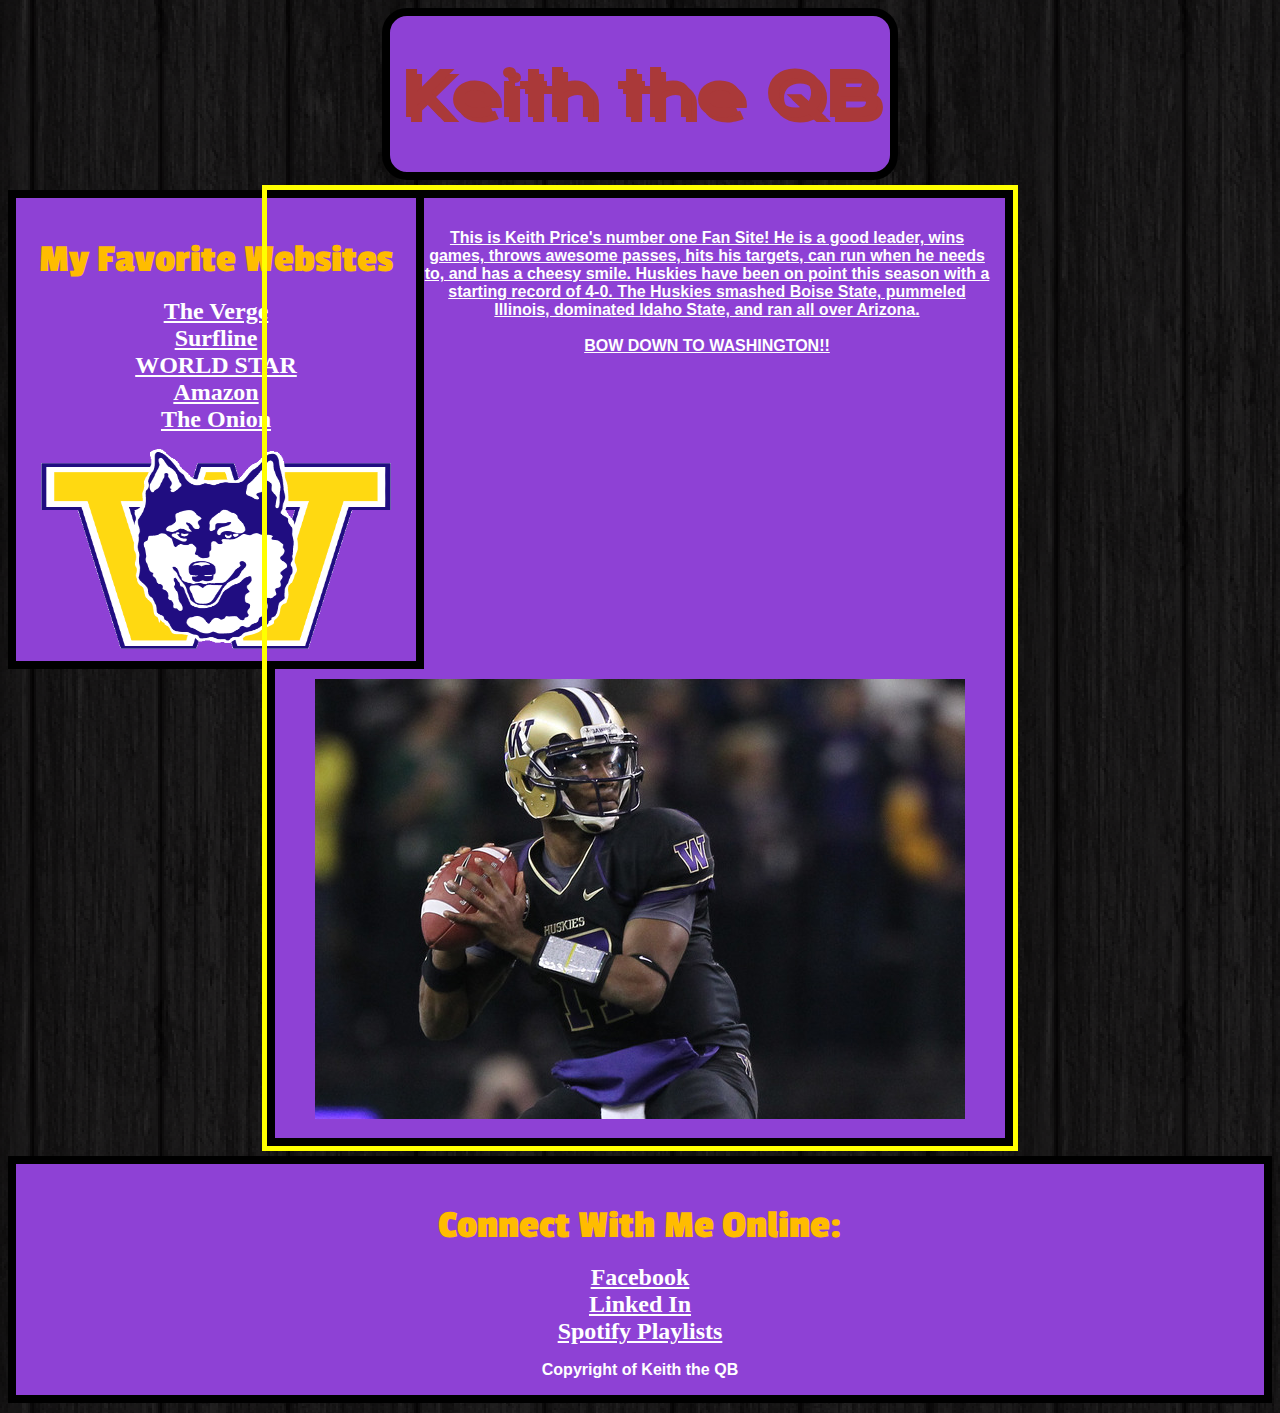
<file: introToCss.html>
<!DOCTYPE html>
	<head> 
		<title> Keith the QB  </title>
		<link rel="stylesheet" type="text/css" href="test.css" />
		<link href='http://fonts.googleapis.com/css?family=Passion+One' rel='stylesheet' type='text/css'>
		<link href="https://fonts.googleapis.com/css2?family=Krona+One&display=swap" rel="stylesheet" tpye='text/css'>
	</head>

	<body>
		<div id = "Header" class='s1'>
			<h1> Keith the QB </h1>
		</div>
		
		<div id = "LeftNav" class='s1'>
			<h3> My Favorite Websites </h3>
			<ul>
				<li><a href="https://www.theverge.com">The Verge</a></li>
				<li><a href="https://www.surfline.com">Surfline</a></li>
				<li><a href="https://www.worldstarhiphop">WORLD STAR</a></li>
				<li><a href="https://www.amazon.com">Amazon</a></li>
				<li><a href="https://www.theonion.com">The Onion</a></li>
			</ul>
			<img src="icon.gif" width="350px" height="200px">
		</div>
		
		<div id = "Content" class='s1'>
			<p> This is Keith Price's number one Fan Site! He is a good leader, wins games, throws awesome passes, hits his targets, can run when he needs to, and has a cheesy smile. Huskies have been on point this season with a starting record of 4-0. The Huskies smashed Boise State, pummeled Illinois, dominated Idaho State, and ran all over Arizona. <br /><br /> <span id="bow">Bow Down to Washington!!</span></p>
			<img src="price.jpg">
		</div>
		
		<div id = "Footer" class='s1'>
			<h3>Connect With Me Online:</h3>
			<ul>
				<li><a href="https://www.Facebook.com">Facebook</a></li>
				<li><a href="https://www.Linkedin.com">Linked In</a></li>
				<li><a href="https://www.Spotify.com">Spotify Playlists</a></li>
			</ul>
			<p>Copyright of Keith the QB</p>
		</div>

	</body>

</html>
</file>
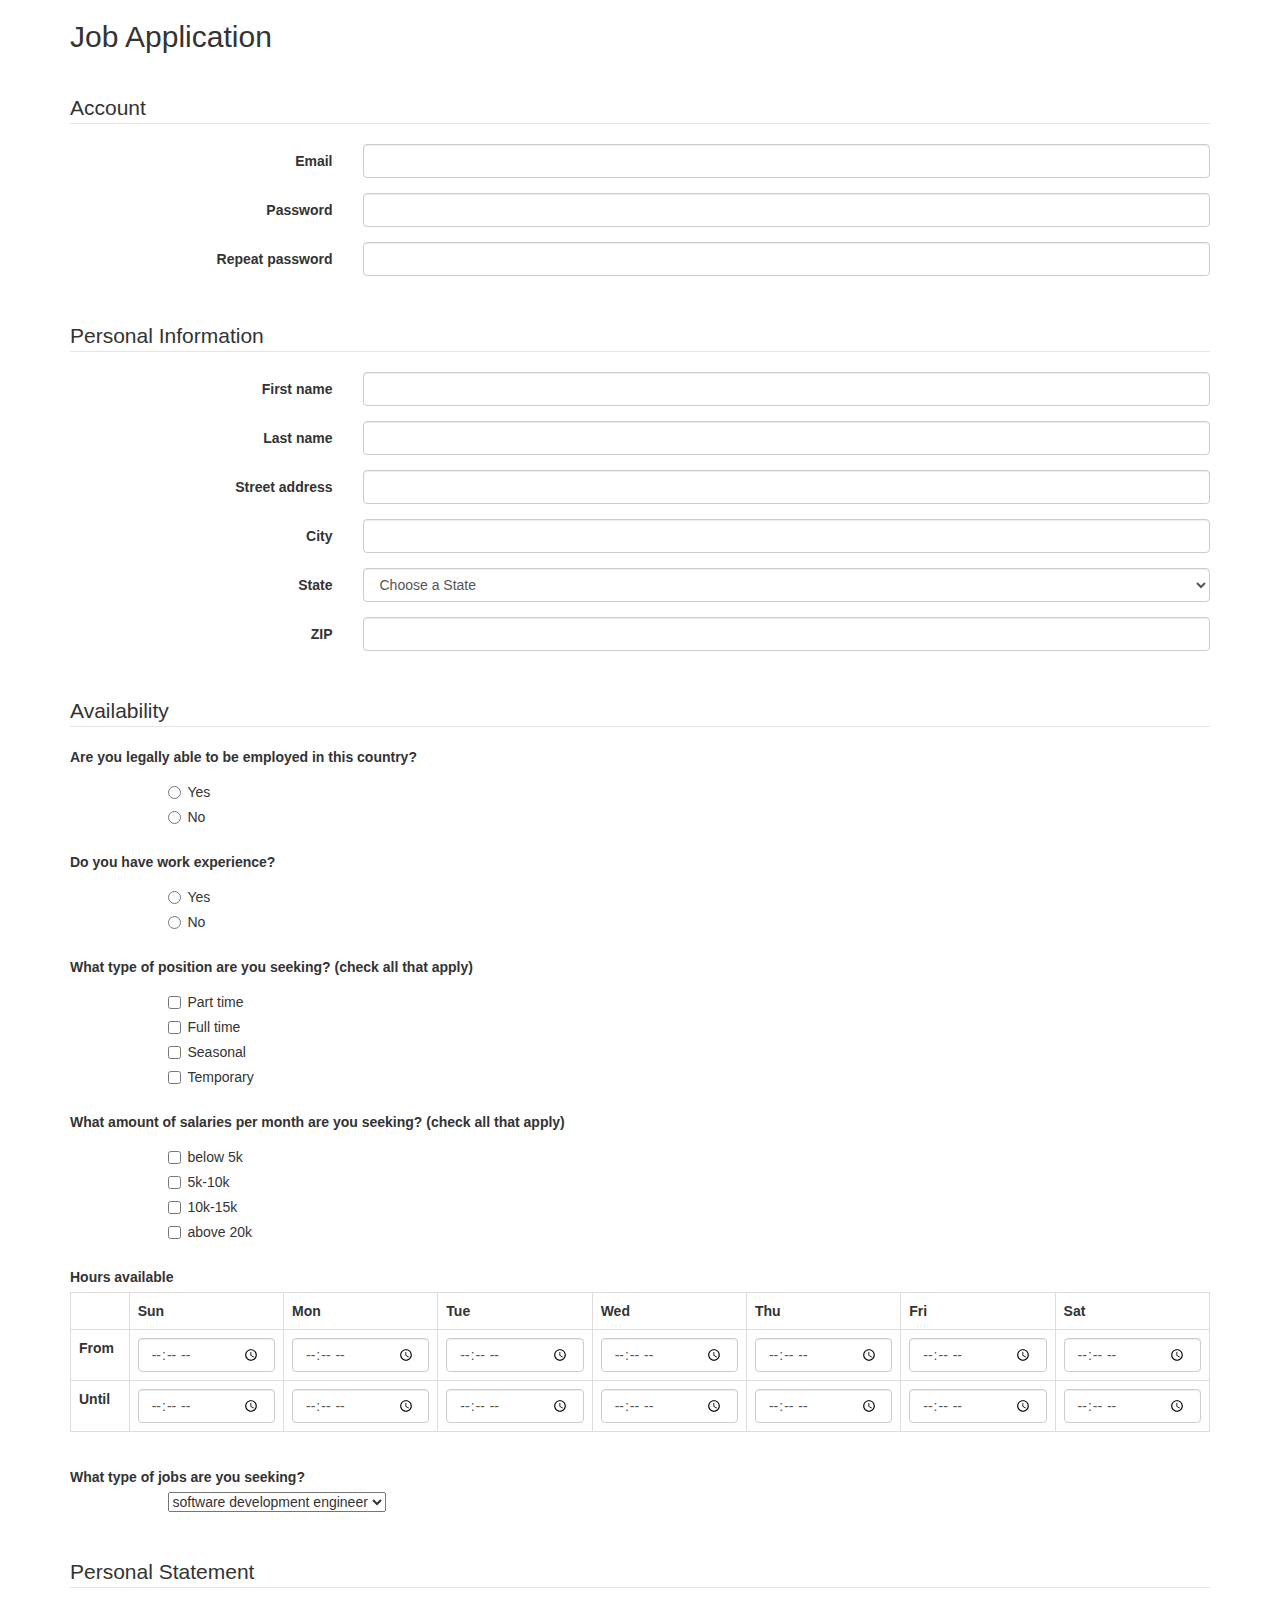
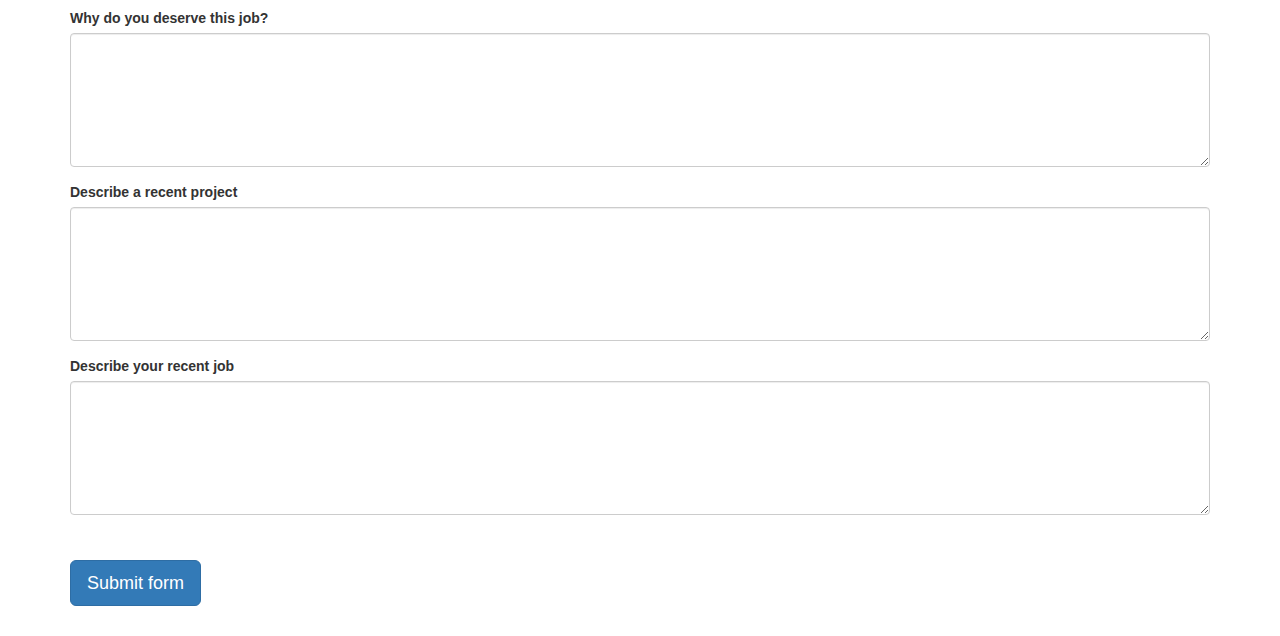
<file: jobApplicationForm.html>
<!DOCTYPE html>
<html>
<head>
	<meta charset="utf-8">
	<meta name="viewport" content="width=device-width, initial-scale=1.0">
	<title>Job Application</title>
	<link href="http://netdna.bootstrapcdn.com/bootstrap/3.0.0/css/bootstrap.min.css" rel="stylesheet">
</head>
<body>
<div class="container">

<h2>Job Application</h2>
<p>&nbsp;</p>

<form
  action="https://formspree.io/f/liuyixuan1999@outlook.com"
  method="POST"
>

	<fieldset class="form-horizontal" >
		<legend>Account</legend>
		<div class="form-group">
			<label class="col-sm-3 control-label">Email</label>
			<div class="col-sm-9">
				<input class="form-control" type="text" name="email">
			</div>
		</div>
		<div class="form-group">
			<label class="col-sm-3 control-label">Password</label>
			<div class="col-sm-9">
				<input class="form-control" type="password" name="password">
			</div>
		</div>
		<div class="form-group">
			<label class="col-sm-3 control-label">Repeat password</label>
			<div class="col-sm-9">
				<input class="form-control" type="password" name="repeat_password">
			</div>
		</div>
	</fieldset>

	<p>&nbsp;</p>

	<fieldset class="form-horizontal" >
		<legend>Personal Information</legend>
		<div class="form-group">
			<label class="col-sm-3 control-label">First name</label>
			<div class="col-sm-9">
				<input class="form-control" type="text" name="firstname">
			</div>
		</div>
		<div class="form-group">
			<label class="col-sm-3 control-label">Last name</label>
			<div class="col-sm-9">
				<input class="form-control" type="text" name="lastname">
			</div>
		</div>
		<div class="form-group">
			<label class="col-sm-3 control-label">Street address</label>
			<div class="col-sm-9">
				<input class="form-control" type="text" name="street">
			</div>
		</div>
		<div class="form-group">
			<label class="col-sm-3 control-label">City</label>
			<div class="col-sm-9">
				<input class="form-control" type="text" name="city">
			</div>
		</div>
		<div class="form-group">
			<label class="col-sm-3 control-label">State</label>
			<div class="col-sm-9">
				<select class="form-control" name="state">
					<option value="" selected="true">Choose a State</option>
					<option value="AL">Alabama</option>
					<option value="AK">Alaska</option>
					<option value="AZ">Arizona</option>
					<option value="AR">Arkansas</option>
					<option value="CA">California</option>
					<option value="CO">Colorado</option>
					<option value="CT">Connecticut</option>
					<option value="DE">Delaware</option>
					<option value="DC">District of Columbia</option>
					<option value="FL">Florida</option>
					<option value="GA">Georgia</option>
					<option value="HI">Hawaii</option>
					<option value="ID">Idaho</option>
					<option value="IL">Illinois</option>
					<option value="IN">Indiana</option>
					<option value="IA">Iowa</option>
					<option value="KS">Kansas</option>
					<option value="KY">Kentucky</option>
					<option value="LA">Louisiana</option>
					<option value="ME">Maine</option>
					<option value="MD">Maryland</option>
					<option value="MA">Massachusetts</option>
					<option value="MI">Michigan</option>
					<option value="MN">Minnesota</option>
					<option value="MS">Mississippi</option>
					<option value="MO">Missouri</option>
					<option value="MT">Montana</option>
					<option value="NE">Nebraska</option>
					<option value="NV">Nevada</option>
					<option value="NH">New Hampshire</option>
					<option value="NJ">New Jersey</option>
					<option value="NM">New Mexico</option>
					<option value="NY">New York</option>
					<option value="NC">North Carolina</option>
					<option value="ND">North Dakota</option>
					<option value="OH">Ohio</option>
					<option value="OK">Oklahoma</option>
					<option value="OR">Oregon</option>
					<option value="PA">Pennsylvania</option>
					<option value="RI">Rhode Island</option>
					<option value="SC">South Carolina</option>
					<option value="SD">South Dakota</option>
					<option value="TN">Tennessee</option>
					<option value="TX">Texas</option>
					<option value="UT">Utah</option>
					<option value="VT">Vermont</option>
					<option value="VA">Virginia</option>
					<option value="WA">Washington</option>
					<option value="WV">West Virginia</option>
					<option value="WI">Wisconsin</option>
					<option value="WY">Wyoming</option>
				</select>
			</div>
		</div>
		<div class="form-group">
			<label class="col-sm-3 control-label">ZIP</label>
			<div class="col-sm-9">
				<input class="form-control" type="text" name="zip">
			</div>
		</div>
	</fieldset>

	<p>&nbsp;</p>

	<fieldset>
		<legend>Availability</legend>
		<div class="form-group row">
			<label class="col-sm-12 control-label">Are you legally able to be employed in this country?</label>
			<div class="col-sm-offset-1 col-sm-11">
				<div class="radio">
					<label>
						<input type="radio" name="legal" value="yes">Yes
					</label>
				</div>
				<div class="radio">
					<label>
						<input type="radio" name="legal" value="no">No
					</label>
				</div>
			</div>
		</div>
		<div class="form-group row">
			<label class="col-sm-12 control-label">Do you have work experience?</label>
			<div class="col-sm-offset-1 col-sm-11">
				<div class="radio">
					<label>
						<input type="radio" name="exp" value="yes">Yes
					</label>
				</div>
				<div class="radio">
					<label>
						<input type="radio" name="exp" value="no">No
					</label>
				</div>
			</div>
		</div>
		<div class="form-group row">
			<label class="col-sm-12 control-label">What type of position are you seeking? (check all that apply)</label>
			<div class="col-sm-offset-1 col-sm-11">
				<div class="checkbox">
					<label>
						<input type="checkbox" name="position_pt" value="parttime">
						Part time
					</label>
				</div>
				<div class="checkbox">
					<label>
						<input type="checkbox" name="position_ft" value="fulltime">
						Full time
					</label>
				</div>
				<div class="checkbox">
					<label>
						<input type="checkbox" name="position_sl" value="seasonal">
						Seasonal
					</label>
				</div>
				<div class="checkbox">
					<label>
						<input type="checkbox" name="position_tp" value="temporary">
						Temporary
					</label>
				</div>
			</div>
		</div>
		<div class="form-group row">
			<label class="col-sm-12 control-label">What amount of salaries per month are you seeking? (check all that apply)</label>
			<div class="col-sm-offset-1 col-sm-11">
				<div class="checkbox">
					<label>
						<input type="checkbox" name="salary" value="below5k">
						below 5k
					</label>
				</div>
				<div class="checkbox">
					<label>
						<input type="checkbox" name="salary" value="5k-10k">
						5k-10k
					</label>
				</div>
				<div class="checkbox">
					<label>
						<input type="checkbox" name="salary" value="10k-15k">
						10k-15k
					</label>
				</div>
				<div class="checkbox">
					<label>
						<input type="checkbox" name="salary" value="above20k">
						above 20k
					</label>
				</div>
			</div>
		</div>
		<div class="form-group row">
			<label class="col-sm-12 control-label">Hours available</label>
			<div class="col-sm-12">
				<table class="table table-bordered">
					<tr>
						<td></td>
						<th>Sun</th>
						<th>Mon</th>
						<th>Tue</th>
						<th>Wed</th>
						<th>Thu</th>
						<th>Fri</th>
						<th>Sat</th>
					</tr>
					<tr>
						<th>From</th>
						<td><input class="form-control" type="time" name="su_from"></td>
						<td><input class="form-control" type="time" name="mo_from"></td>
						<td><input class="form-control" type="time" name="tu_from"></td>
						<td><input class="form-control" type="time" name="we_from"></td>
						<td><input class="form-control" type="time" name="th_from"></td>
						<td><input class="form-control" type="time" name="fr_from"></td>
						<td><input class="form-control" type="time" name="sa_from"></td>
					</tr>
					<tr>
						<th>Until</th>
						<td><input class="form-control" type="time" name="su_until"></td>
						<td><input class="form-control" type="time" name="mo_until"></td>
						<td><input class="form-control" type="time" name="tu_until"></td>
						<td><input class="form-control" type="time" name="we_until"></td>
						<td><input class="form-control" type="time" name="th_until"></td>
						<td><input class="form-control" type="time" name="fr_until"></td>
						<td><input class="form-control" type="time" name="sa_until"></td>
					</tr>
				</table>
			</div>
		</div>
		<div class="form-group row">
			<label class="col-sm-12 control-label">What type of jobs are you seeking?</label>
			<div class="col-sm-offset-1 col-sm-11">
				<select class='option' name="jbs"> <option value="SDE">software development engineer</option> <option value="DS">data scientist</option> <option value="BS">business analyst</option> <option value="MLE">machine learning engineer</option> </select>
			</div>
		</div>
	</fieldset>

	<p>&nbsp;</p>

	<fieldset>
		<legend>Personal Statement</legend>
		<div class="form-group">
			<label class="control-label">Why do you deserve this job?</label>
			<textarea class="form-control" name="deserve" rows="6"></textarea>
		</div>
		<div class="form-group">
			<label class="control-label">Describe a recent project</label>
			<textarea class="form-control" name="project" rows="6"></textarea>
		</div>
		<div class="form-group">
			<label class="control-label">Describe your recent job</label>
			<textarea class="form-control" name="recentjob" rows="6"></textarea>
		</div>
	</fieldset>

	<p>&nbsp;</p>

	<input class="btn btn-primary btn-lg" type="submit" value="Submit form">

	<p>&nbsp;</p>

</form>
</div><!-- close .container -->
</body>
</html>
</file>
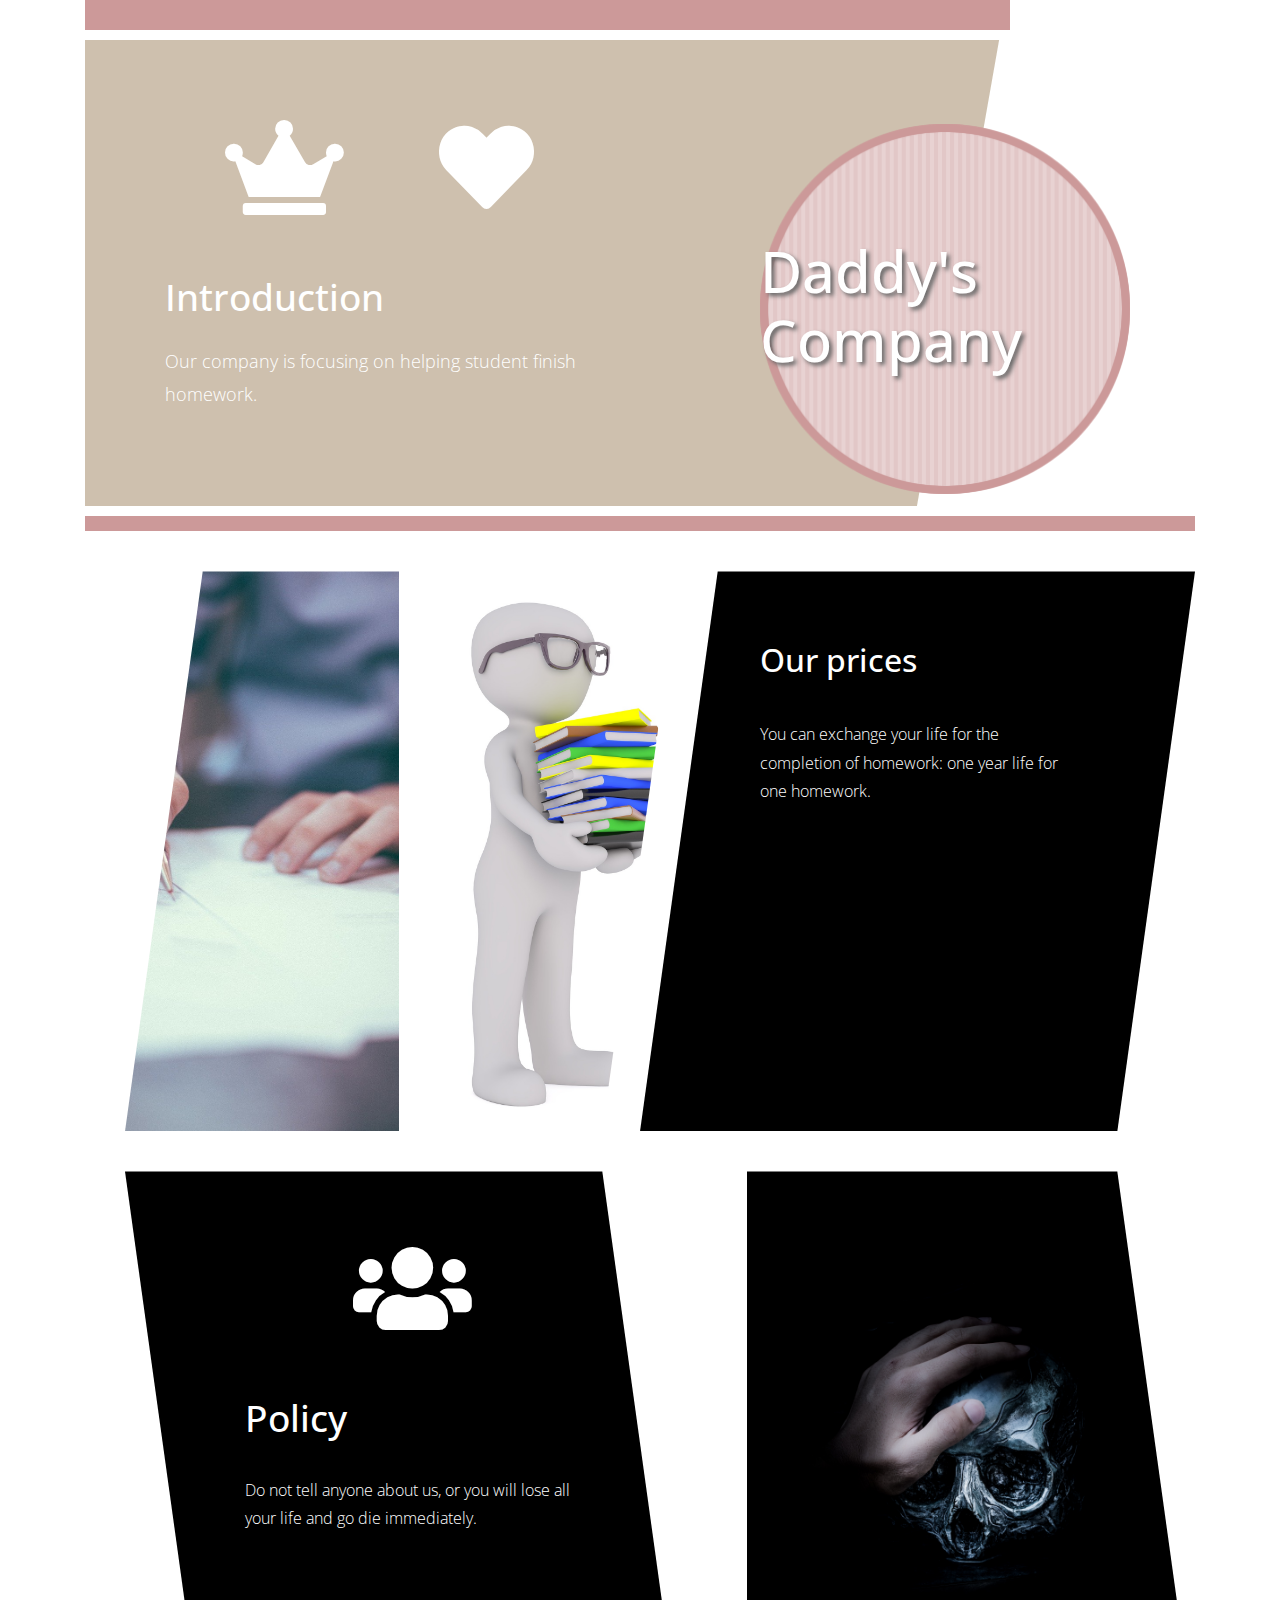
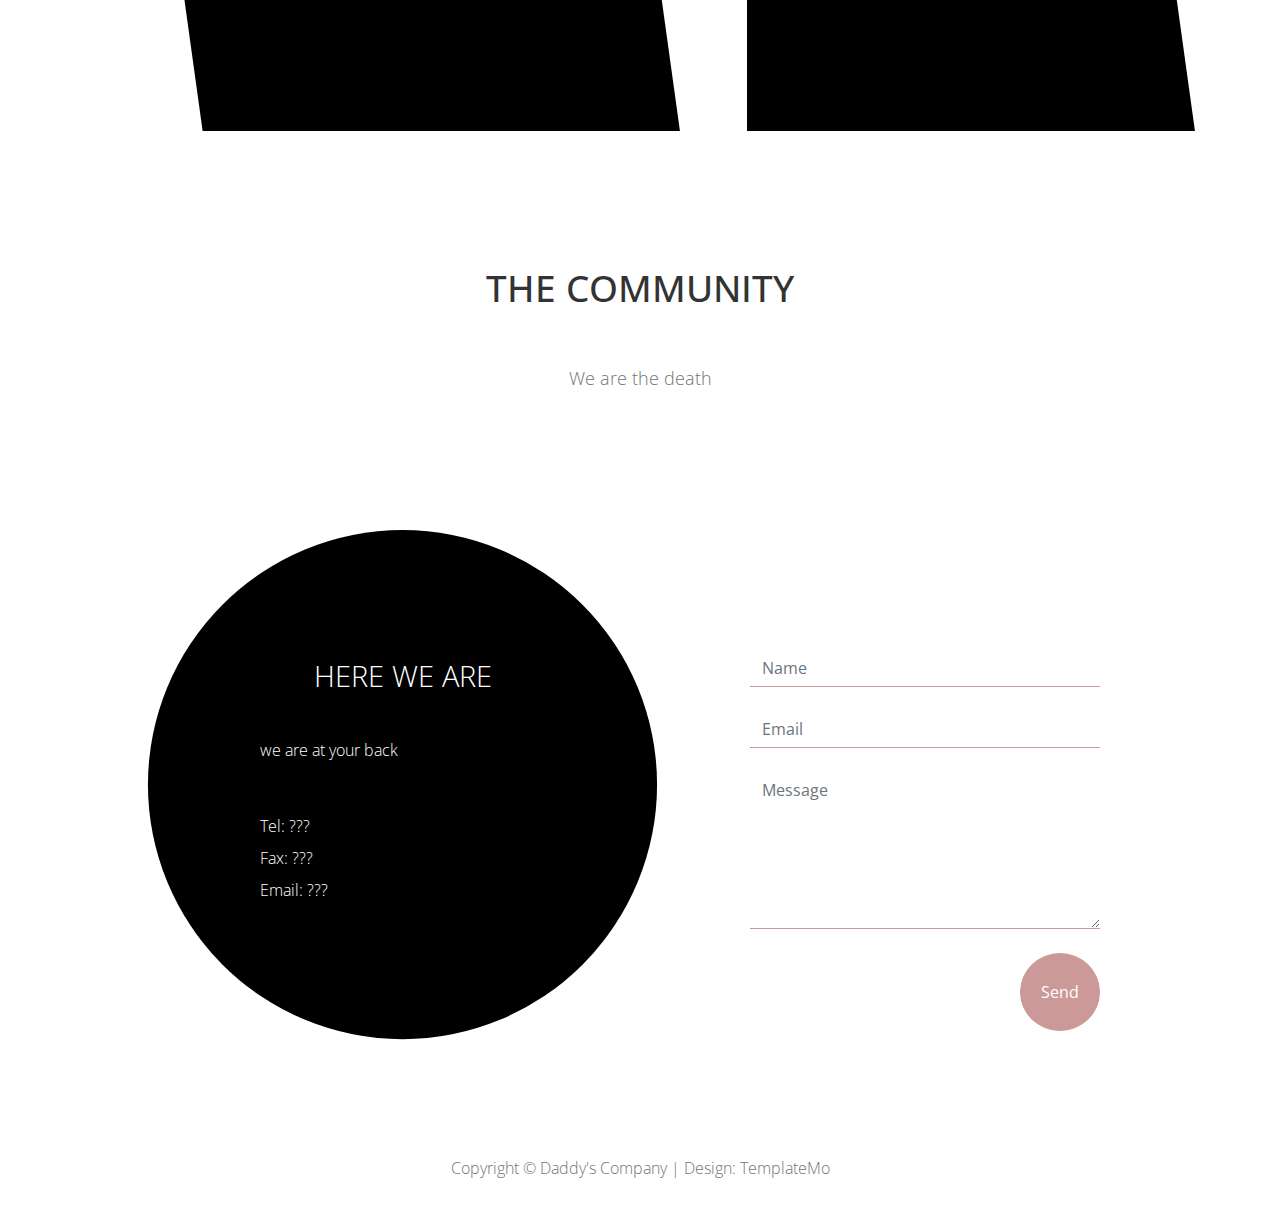
<file: myFunSite.html>
<!DOCTYPE html>
<html lang="en">

<head>
  <meta charset="utf-8">
  <meta name="viewport" content="width=device-width, initial-scale=1">

  <title>Beauty HTML5 Template</title>
<!-- 

Beauty Template

http://www.templatemo.com/tm-519-beauty

-->
  <script>
    // detect IE8 and above, and edge
    if (document.documentMode || /Edge/.test(navigator.userAgent)) {
        alert('Please use Chrome or Firefox for best browsing experience!');
    }
  </script>

  <!-- load CSS -->
  <link rel="stylesheet" href="https://fonts.googleapis.com/css?family=Open+Sans:300,400">  <!-- Google web font "Open Sans" -->
  <link rel="stylesheet" href="css/bootstrap.min.css">                                      <!-- https://getbootstrap.com/ -->
  <link rel="stylesheet" href="css/fontawesome-all.min.css">                                <!-- Font awesome -->
  <link rel="stylesheet" href="slick/slick.css">
  <link rel="stylesheet" href="slick/slick-theme.css">
  <link rel="stylesheet" href="css/templatemo-style.css">                                     <!-- Templatemo style -->

</head>

<body>

  <!-- Loader -->
  <div id="loader-wrapper">
    <div id="loader"></div>
    <div class="loader-section section-left"></div>
    <div class="loader-section section-right"></div>
  </div>

  <div class="container">
    <div class="tm-top-bar"></div>

    <!-- Welcome section -->
    <section class="tm-welcome">

      <div class="tm-welcome-left">
        <!-- Logo -->
        <div class="tm-logo">
          <h1 class="tm-site-name">Daddy's Company</h1>
        </div>
        <div class="tm-welcome-content">
          <!-- fa icons -->
          <div class="tm-welcome-icons-container">
            <i class="fas fa-crown fa-5x tm-welcome-icon"></i>
            <i class="fas fa-heart fa-5x tm-welcome-icon"></i>
          </div>

          <h2 class="tm-mb-25">Introduction</h2>
          <p class="tm-font-big"> Our company is focusing on helping student finish homework.</p>
        </div>
      </div>
      <div class="tm-welcome-right"></div>

    </section>
    <div class="tm-bar-2"></div>

    <section class="row tm-section-mb tm-section-2">
      <div class="col-md-12 tm-section-2-inner">
        <div class="tm-section-2-left">
              <div class="tm-img-container tm-img-container-1"></div>
              <div class="tm-img-container tm-img-container-2"></div>
        </div>
        <div class="tm-section-2-right tm-bg-primary">
          <div class="tm-section-2-text">
            <h2 class="tm-section-2-header tm-mb-45">Our prices</h2>
            <p> You can exchange your life for the completion of homework: one year life for one homework.
          </div>
        </div>
      </div>
    </section>

    <section class="row tm-section-3">
      <div class="col-md-12 tm-section-3-inner">
        <div class="tm-section-3-left tm-bg-primary">
          <div class="tm-section-3-text">
            <i class="fas fa-users fa-5x tm-welcome-icon d-block text-center ml-0"></i>
            <h2 class="tm-section-3-header tm-mb-35">Policy</h2>
            <p> Do not tell anyone about us, or you will lose all your life and go die immediately.
          </div>
        </div>
        <div class="tm-section-3-right">
          <div class="tm-img-container tm-img-container-3"></div>
        </div>
      </div>
  </section>

  <section class="row tm-section-pt tm-section-pb">
    <div class="col-md-6 mx-auto text-center">
      <h2 class="tm-text-dark tm-mb-50">THE COMMUNITY</h2>
      <p class="tm-text-light-dark tm-font-big">We are the death</p>
    </div>
  </section>

  <section class="row">
    <div class="col-md-7 d-flex tm-contact-left-col">
      <div class="tm-bg-primary tm-contact-left">
        <div class="tm-contact-left-inner">
          <h2 class="text-center tm-mb-40 tm-contact-header">HERE WE ARE</h2>
          <p class="tm-line-height-2 mb-5">we are at your back</p>
          <div class="mb-2 tm-font-normal">
            Tel: <a href="tel:0900900990" class="mt-5 tm-contact-link">???</a>
          </div>
          <div class="mb-2 tm-font-normal">
            Fax: <a href="tel:0800800880" class="tm-contact-link">???</a>
          </div>
          <div class="mb-2 tm-font-normal">
            Email: <a href="mailto:info@company.com" class="tm-contact-link">???</a>
          </div>
        </div>
      </div>
    </div>
    <div class="col-md-4">
      <form action="#" method="post" class="tm-contact-form">
        <div class="form-group mb-4">
          <input type="text" id="contact_name" name="contact_name" class="form-control" placeholder="Name" required/>
        </div>
        <div class="form-group mb-4">
          <input type="email" id="contact_email" name="contact_email" class="form-control" placeholder="Email" required/>
        </div>
        <div class="form-group mb-4">
          <textarea rows="6" id="contact_message" name="contact_message" class="form-control" placeholder="Message" required></textarea>
        </div>
        <div class="form-group mb-0">
          <button type="submit" class="btn btn-primary tm-btn-round tm-fl-right">Send</button>
        </div>
      </form>
    </div>
  </section>

  <footer class="pt-4 pb-4">
    <p class="text-center tm-text-light-dark">Copyright &copy; Daddy's Company 
    
    | Design: <a rel="nofollow" href="http://templatemo.com" class="tm-text-light-dark">TemplateMo</a></p>
  </footer>

</div> <!-- container -->

<script src="js/jquery-3.2.1.slim.min.js"></script>
<script src="slick/slick.min.js"></script>
<script>

  $(function(){
    $('.tm-gallery').slick({
      dots: true,
      infinite: true,
      slidesToShow: 4,
      slidesToScroll: 2,
      responsive: [
      {
        breakpoint: 991,
        settings: {
          slidesToShow: 3,
          slidesToScroll: 2
        }
      },
      {
        breakpoint: 767,
        settings: {
          slidesToShow: 2,
          slidesToScroll: 1
        }
      },
      {
        breakpoint: 480,
        settings: {
          slidesToShow: 1,
          slidesToScroll: 1
        }
      }
      // You can unslick at a given breakpoint now by adding:
      // settings: "unslick"
      // instead of a settings object
    ]
    });
  });

</script>
</body>
</html>
</file>
<file: test.css>
body{
    background-image: url('dark_wood.png');
}

p{
    color:white;
    font-weight: bold;
    font-family: Arial, Helvetica, sans-serif;

}

h3{
    color: #FFBC00;
    font-size: 40px;
    font-family: "Passion One"; 
    margin-bottom: 0px;

}

li{
}

#Header{
    width: 500px;
    border-radius: 25px;
}

#Header h1{
    font-size: 60px;
    font-family: 'Krona One', sans-serif;
    color: #AA3939; 
    font-weight: bold; 
    text-shadow: 5px 5px;
}

#LeftNav{
    width: 400px;
    float:left;
    padding-bottom: 8px;
}

#LeftNav img{
}

#LeftNav ul{
    list-style-type: none;
    padding-left:0px;  
}

#LeftNav h3{
}

#Content{
    width: 700px;
    padding:15px;
    text-decoration: underline;
    text-decoration-color: white;
    outline: 5px solid yellow;
}


#Footer ul{
    list-style-type: none;
    padding-left:0px;
}

a{
    color:white;
    font-weight: bold;
    font-size:24px;
}

#bow{
    text-transform: uppercase;
}

.s1{
    margin-left: auto;
    margin-right: auto;
    margin-bottom: 10px;
    border:solid 8px black;
    text-align:center;
    background-color: #8E41D5;
}
</file>
<file: css/templatemo-style.css>
/*

Beauty Template

http://www.templatemo.com/tm-519-beauty

---------------------------------------

COLORS
primary: #CC9999;
accent: #CEC0AE;
accent dar: #786247;
text dark: #333333;
text light dark: #747474;

header 1 mb: 25px;
header 2 mb: 45px;
header 3 mb: 35px;
header 4 & 5 mb: 50px;
others mb: 40px;
*/

body {
  font-family: 'Open Sans', Helvetica, Arial, sans-serif;
  font-size: 19px;
  font-weight: 300;
  color: #ffffff;
  overflow-x: hidden;
}

.tm-mb-25 { margin-bottom: 25px; }
.tm-mb-35 { margin-bottom: 35px; }
.tm-mb-40 { margin-bottom: 40px; }
.tm-mb-45 { margin-bottom: 45px; }
.tm-mb-50 { margin-bottom: 50px; }
.tm-gallery-pad { padding: 40px 50px; }
.tm-gallery-item { margin: 0 5px; }

/*
.tm-gallery-container { max-width: 960px; }
*/

h1 { font-size: 3.6rem; }
.tm-site-name { text-shadow: 3px 3px 4px #666; }
a { transition: all 0.3s ease; }
.tm-line-height-2 { line-height: 2; }
.tm-text-dark { color: #333333; }
.tm-text-light-dark { color: #747474; }
a.tm-text-light-dark:hover { color: #747474; }

.tm-top-bar {
  background-color: #CC9999;
  max-width: 925px;
  width: 100%;
  height: 30px;
  margin-bottom: 10px;
}

.tm-bar-2 {
  background-color: #CC9999;
  width: 100%;
  height: 15px;
  margin-top: 10px;
  margin-bottom: 40px;
}

.tm-logo {
    width: 370px;
    height: 370px;
    background: url(../img/logo-bg.png) center no-repeat;
    background-size: cover;
    position: absolute;
    right: -13%;
    top: 18%;
    display: flex;
    align-items: center;
    justify-content: center;
    z-index: 100;
}

.tm-welcome { display: flex; }

.tm-welcome-left {
  background-color: #CEC0AE;
  padding: 80px;
  max-width: 925px;
  width: 84%;
  position: relative;
}

.tm-welcome-right {
  max-width: 205px;
  width: 16%;
  -webkit-transform: skew(-10deg);
  transform: skew(-10deg);
  background: #ffffff;
  margin-left: -52px;
}

.tm-welcome-content { max-width: 490px; }
.tm-font-big { font-size: 1.15rem; }

.tm-font-big a { color: #FF3; }

.tm-font-normal { font-size: 1rem; }

.tm-welcome-icon {
  padding: 0 30px 60px;
  margin-left: 30px;
}

h2 { font-size: 2.3rem; }

p {
  line-height: 1.8;
  font-size: 1rem;
}

.tm-welcome-link {
  text-decoration: underline;
  float: right;
  color: white;
  margin-top: 10px;
}

.tm-welcome-link:hover,
.tm-welcome-link:focus {
  text-decoration: none;
  color: white;
}

.tm-section-mb { margin-bottom: 40px; }
.tm-section-pb { padding-bottom: 120px; }
.tm-section-pt { padding-top: 135px; }

.tm-section-2-header {
  font-size: 2rem;
  margin-bottom: 40px;
}

.tm-section-2-inner,
.tm-section-3-inner {
  display: flex;
  justify-content: flex-end;
}

.tm-section-3 { min-height: 560px; }

.tm-section-2-left {
  display: flex;
  width: 50%;
  min-height: 560px;
  -webkit-clip-path: polygon(14% 0%, 100% 0%, 86% 100%, 0% 100%);
  clip-path: polygon(14% 0%, 100% 0%, 86% 100%, 0% 100%);
}


.tm-section-2-right {
  padding: 70px 120px 40px;
  width: 50%;
  margin-left: -40px;
  -webkit-clip-path: polygon(14% 0%, 100% 0%, 86% 100%, 0% 100%);
  clip-path: polygon(14% 0%, 100% 0%, 86% 100%, 0% 100%);
}

.tm-img-container {
  width: 100%;
  height: 100%;
  background-repeat: no-repeat;
}

.tm-img-container-1 {
  background-image: url(../img/green-tree-red-cup.jpg);
  background-position: top center;
  background-size: auto 100%;
}

.tm-img-container-2 {
  background-image: url(../img/girl-01.jpg);
  background-position: top center;
  margin-left: 8px;
  background-size: auto 100%;
}

.tm-img-container-3 {
  background-image: url(../img/backpack-guy.jpg);
  background-position: top right;
  background-size: auto 100%;
  
}

.tm-img { width: 49%; }
.tm-bg-primary { background-color: black; }
.tm-bg-accent { background-color: #CEC0AE; }

.tm-section-3-left {
  padding: 70px 100px 80px 120px;
  width: 50%;
  -webkit-clip-path: polygon(0 0, 86% 0, 100% 100%, 14% 100%);
  clip-path: polygon(0 0, 86% 0, 100% 100%, 14% 100%);
  min-height: 560px;
}

.tm-section-3-right {
  width: 50%;
  height: 100%;
  -webkit-clip-path: polygon(0 0, 86% 0, 100% 100%, 14% 100%);
  clip-path: polygon(0 0, 86% 0, 100% 100%, 14% 100%); /*https://bennettfeely.com/clippy/*/
  margin-left: -40px;
}

.tm-p-ml { margin-left: -35px; }

.slick-dotted.slick-slider {
    margin-bottom: 15px;
    padding-bottom: 25px;
}

.slick-dots li button:before {
  font-size: 75px;
  font-weight: 700;
  content:'-';
  opacity: 1;
  color: #AB9376;
  transition: all 0.3s ease;
}

.slick-dots li.slick-active button:before,
.slick-dots li:hover button:before {
  opacity: 1;
  color: #786249;
}

.slick-dots li button { width: 30px; }
.slick-dots li { margin: 0 10px; }
.tm-contact-left-col { min-height: 600px; }

.tm-contact-left {
  -webkit-clip-path: circle(50% at 50% 50%);
  clip-path: circle(47% at 50% 50%);
  display: flex;
  align-items: center;
  justify-content: center;
  width: 90%;
  height: 85%;
  margin-left: auto;
  margin-right: auto;
}

.tm-contact-left-inner { width: 50%; }

.tm-contact-form {
  padding-top: 120px;
  padding-bottom: 120px;
}

.tm-contact-header {
  font-size: 1.8rem;
  font-weight: 300;
}

.tm-contact-link {
  font-size: 1rem;
  color: white;
  margin-bottom: 10px;
}

.tm-contact-link:hover,
.tm-contact-link:focus {
  color: white;
}

.form-control {
  border: none;
  border-bottom: 1px solid #CC9999;
  border-radius: 0;
}

.form-control:focus {
  border-bottom: 2px solid #ad0c10;
  box-shadow: none;
}

.btn-primary {
  background-color: #CC9999;
  border-color: #CC9999;
}

.btn-primary:hover {
  background-color: #ac4747;
  border-color: #ac4747;
}

.tm-btn-round {
    padding: 26px 20px;
    border-radius: 50%;
}

.tm-fl-right { float: right; }

/* Image hover effect */
.grid figure {
    position: relative;
    float: left;
    overflow: hidden;
    height: auto;
    background: #3085a3;
    text-align: center;
    cursor: pointer;
}

.grid figure img {
    position: relative;
    display: block;
    min-height: 100%;
    max-width: 100%;
    opacity: 0.8;
}

.grid figure figcaption {
    padding: 2em;
    color: #fff;
    text-transform: uppercase;
    font-size: 1.25em;
    -webkit-backface-visibility: hidden;
    backface-visibility: hidden;
}

.grid figure figcaption, .grid figure figcaption > a {
    position: absolute;
    top: 0;
    left: 0;
    width: 100%;
    height: 100%;
}
.grid figure figcaption::before, .grid figure figcaption::after {
    pointer-events: none;
}
figure.effect-lexi:hover {
    background: #0a0a0a;
}

figure.effect-lexi:hover figcaption::before {
  background: rgba(0,0,0,0.25);
}

figure.effect-lexi p {
    position: absolute;
    right: 0;
    bottom: 0;
    padding: 0 1.5em .3em 0;
    width: 160px;
    text-align: right;
    opacity: 0;
    -webkit-transform: translate3d(20px,20px,0);
    transform: translate3d(20px,20px,0);
}

figure.effect-lexi img {
    margin: -10px 0 0 -10px;
    max-width: none;
    width: -webkit-calc(100% + 10px);
    width: calc(100% + 10px);
    opacity: 0.9;
    -webkit-transition: opacity 0.35s, -webkit-transform 0.35s;
    transition: opacity 0.35s, transform 0.35s;
    -webkit-transform: translate3d(10px,10px,0);
    transform: translate3d(10px,10px,0);
    -webkit-backface-visibility: hidden;
    backface-visibility: hidden;
}

figure.effect-lexi:hover h2, figure.effect-lexi:hover p {
    opacity: 1;
    -webkit-transform: translate3d(0,0,0);
    transform: translate3d(0,0,0);
}

figure.effect-lexi:hover img {
    opacity: 0.6;
    -webkit-transform: translate3d(0,0,0);
    transform: translate3d(0,0,0);
}

figure.effect-lexi:hover figcaption::before {
    opacity: 1;
    -webkit-transform: scale3d(1,1,1);
    transform: scale3d(1,1,1);
}

figure.effect-lexi figcaption::before {
    position: absolute;
    right: -100px;
    bottom: -100px;
    width: 300px;
    height: 300px;
    border: 2px solid #fff;
    border-radius: 50%;
    box-shadow: 0 0 0 900px rgba(255,255,255,0.2);
    content: '';
    opacity: 0;
    -webkit-transform: scale3d(0.5,0.5,1);
    transform: scale3d(0.5,0.5,1);
    -webkit-transform-origin: 50% 50%;
    transform-origin: 50% 50%;
}

figure.effect-lexi figcaption::before, figure.effect-lexi p {
    -webkit-transition: opacity 0.35s, -webkit-transform 0.35s;
    transition: opacity 0.35s, transform 0.35s;
}

@media (min-width: 1430px) {
  .tm-contact-left { width: 80%; }

  .container {
    max-width: 1430px;
    padding-left: 120px;
    padding-right: 120px;
  }
}

@media (max-width: 1310px) {
  .tm-bar-2 { max-width: 100%; }
}

@media (max-width: 1199px) {
  .tm-logo {
    width: 300px;
    height: 300px;
    top: 25%;
  }

  .tm-welcome-content { max-width: 450px; }

  .tm-top-bar,
  .tm-welcome-left {
    max-width: 782px;
  }

  .tm-welcome-right { margin-left: -55px; }
  .tm-section-3-left { padding-bottom: 63px; }

  .tm-section-3-right {
    -webkit-clip-path: polygon(0 0, 82% 0, 100% 100%, 15% 100%);
    clip-path: polygon(0 0, 82% 0, 100% 100%, 15% 100%);
  }
}

@media (max-width: 991px) {
  .tm-welcome { flex-direction: column-reverse; }
  .tm-logo {
    top: -250px;
    left: 0;
    right: 0;
    margin-left: auto;
    margin-right: auto;
  }
  .tm-welcome-left {
    max-width: 100%;
    width: 100%;
    padding-top: 100px;
  }
  .tm-welcome-content {
    max-width: 100%;
  }
  .tm-welcome-icons-container {
    display: flex;
    justify-content: center;
  }
  .tm-welcome-right {
    max-width: 100%;
    width: 100%;
    height: 250px;
    transform: skewY(-5deg);
    margin-bottom: -30px;
    margin-top: 80px;
    margin-left: 0;
  }

  .tm-section-2-inner {
    flex-direction: column;
    margin-left: 0;
  }

  .tm-section-2-left { margin-left: 0; }

  .tm-section-2-right {
    width: 100%;
    margin-top: 40px;
    margin-left: 0;
  }

  .tm-section-2-left {
    width: 100%;
    height: 560px;
  }

  .tm-section-3-inner { flex-direction: column-reverse; }

  .tm-section-3-left {
    width: 100%;
    margin-left: auto;
    margin-right: auto;
  }

  .tm-section-3-right {
    width: 100%;
    height: 560px;
    margin-bottom: 40px;
    margin-left: 0;
  }

  .tm-welcome-icon { padding: 0 30px 60px 0; }

  .tm-contact-left {
    clip-path: none;
    border-radius: 200px;
    width: 100%;
    height: 90%;
  }

  figure.effect-lexi figcaption::before {
    right: -110px;
    bottom: -80px;
  }
}

@media (max-width: 767px) {
  .tm-section-3-left { width: 100%; }
  .tm-contact-form { padding-top: 30px; }
}

@media (max-width: 480px) {
  .tm-welcome-icon {
    padding: 0 15px 40px;
    margin-left: 20px;
    font-size: 4em;
  }

  .tm-welcome-left { padding: 100px 40px 80px; }

  .tm-section-2-right {
    padding-left: 80px;
    padding-right: 80px;
  }

  .tm-section-3-left { padding: 70px 80px 80px 80px; }
  .tm-gallery-container { max-width: 350px; }
  .tm-contact-left-inner { width: 70%;}
}

@media (max-width: 420px) {
  .tm-section-3-left { padding: 70px 50px 80px 50px; }
}
</file>
